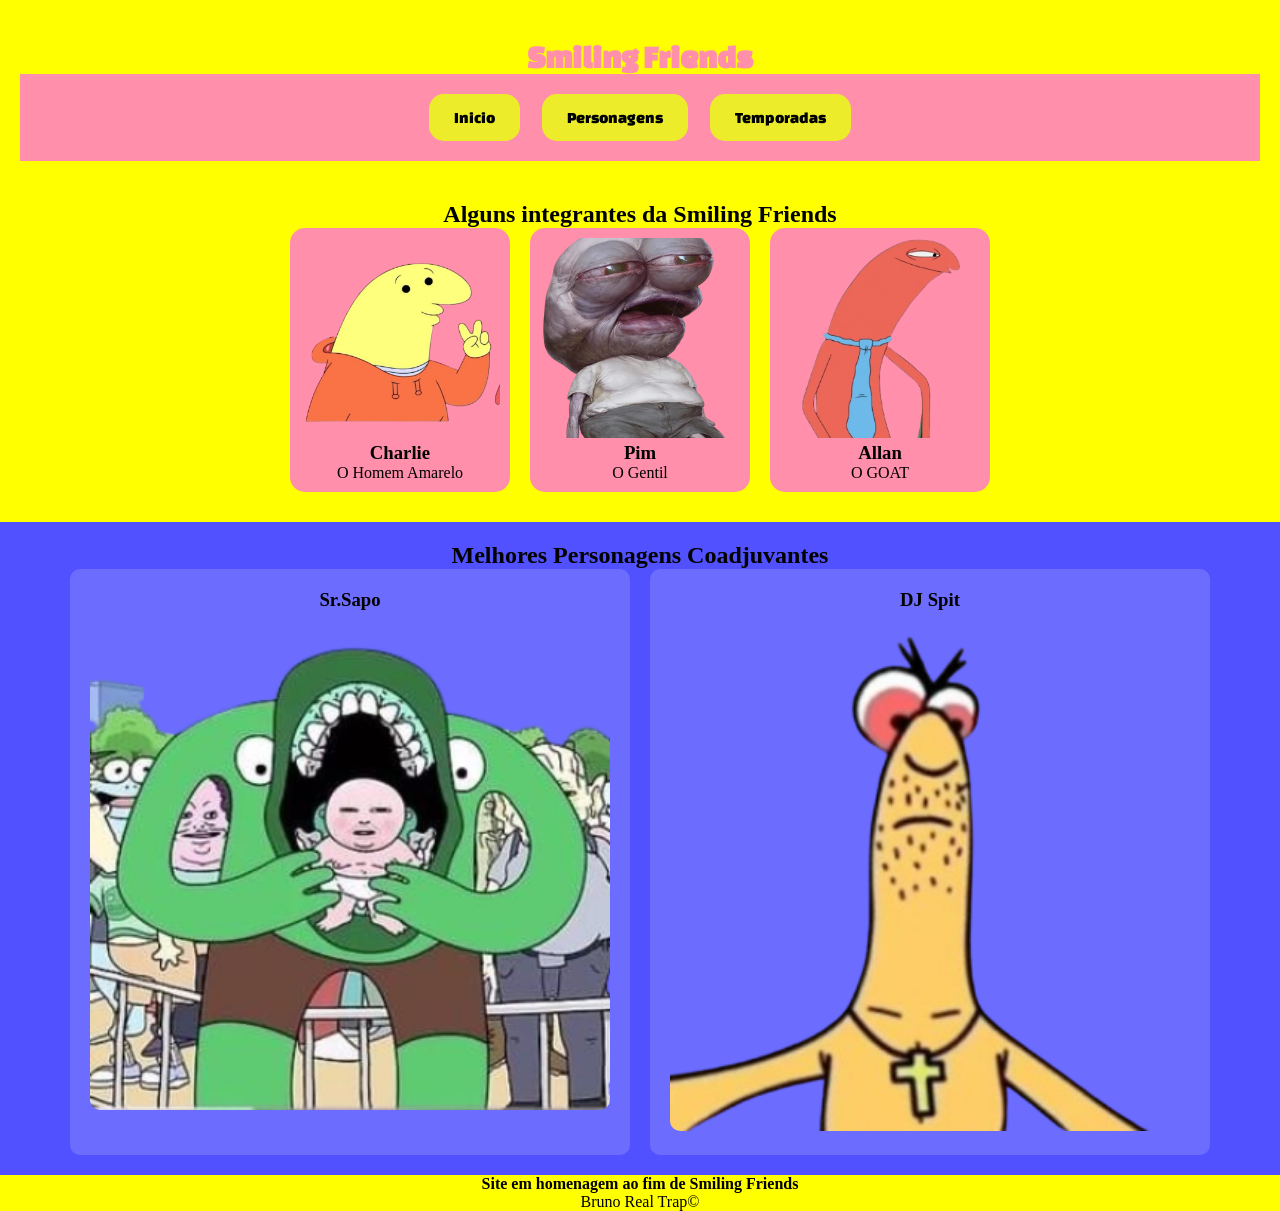
<file: index.html>
<!DOCTYPE html>
<html lang="pt=br">
<head>
    <meta charset="UTF-8">
    <meta name="viewport" content="width=device-width, initial-scale=1.0">
    <title>Smiling Friends</title>
    <link rel="stylesheet" href="./style.css">
    <link rel="shortcut icon" href="./imagens/favicon.png" type="image/x-icon">
</head>
<body>
  <header>
    <h1>Smiling Friends</h1>
    <nav>
      <a href="">Inicio</a>
      <a href="./personagens.html" target="_blank">Personagens</a>
      <a href="">Temporadas</a>
  </nav>
  </header>
 

  <main> <!--conteudo principal-->
    <section class="Personagens">
        <h2>Alguns integrantes da Smiling Friends</h2>
  
        <div class="personagens-container">
          <article class="cart"> <!--Charlie-->
            <img src="./imagens/charlie.png" alt="Charlie">
            <h3>Charlie</h3>
            <p>O Homem Amarelo</p>
          </article>
  

         <article class="cart">  <!--Pim-->
            <img src="./imagens/Pim.webp" alt="Pim">
            <h3>Pim</h3>
            <p>O Gentil</p>
            
         </article>


         <article class="cart"> <!--Alan-->
            <img src="./imagens/allan.png" alt="Allan">
            <h3>Allan</h3>
            <p>O GOAT</p>
         </article>
        </div>
        
    </section>
   
    <section id="seção-coadjuvantes">
      <h2>Melhores Personagens Coadjuvantes</h2>
     
     <div class="coadjuvantes-container">
      <article class="coadjuvantes">
        <h3>Sr.Sapo</h3>
        <img src="./imagens/srsapo.png" alt="foto_sr.sapo">
      </article>
     
      <article class="coadjuvantes">
        <h3>DJ Spit</h3>
        <img src="./imagens/djspit.png" alt="foto-dj-spit">
      </article>
     </div>
    </section>


  </main>

 
 
 
  <footer> <!--rodapé-->
   <h4>Site em homenagem ao fim de Smiling Friends</h4>
    <p>Bruno Real Trap&copy;</p>
  
  </footer>

</body>
</html>
</file>
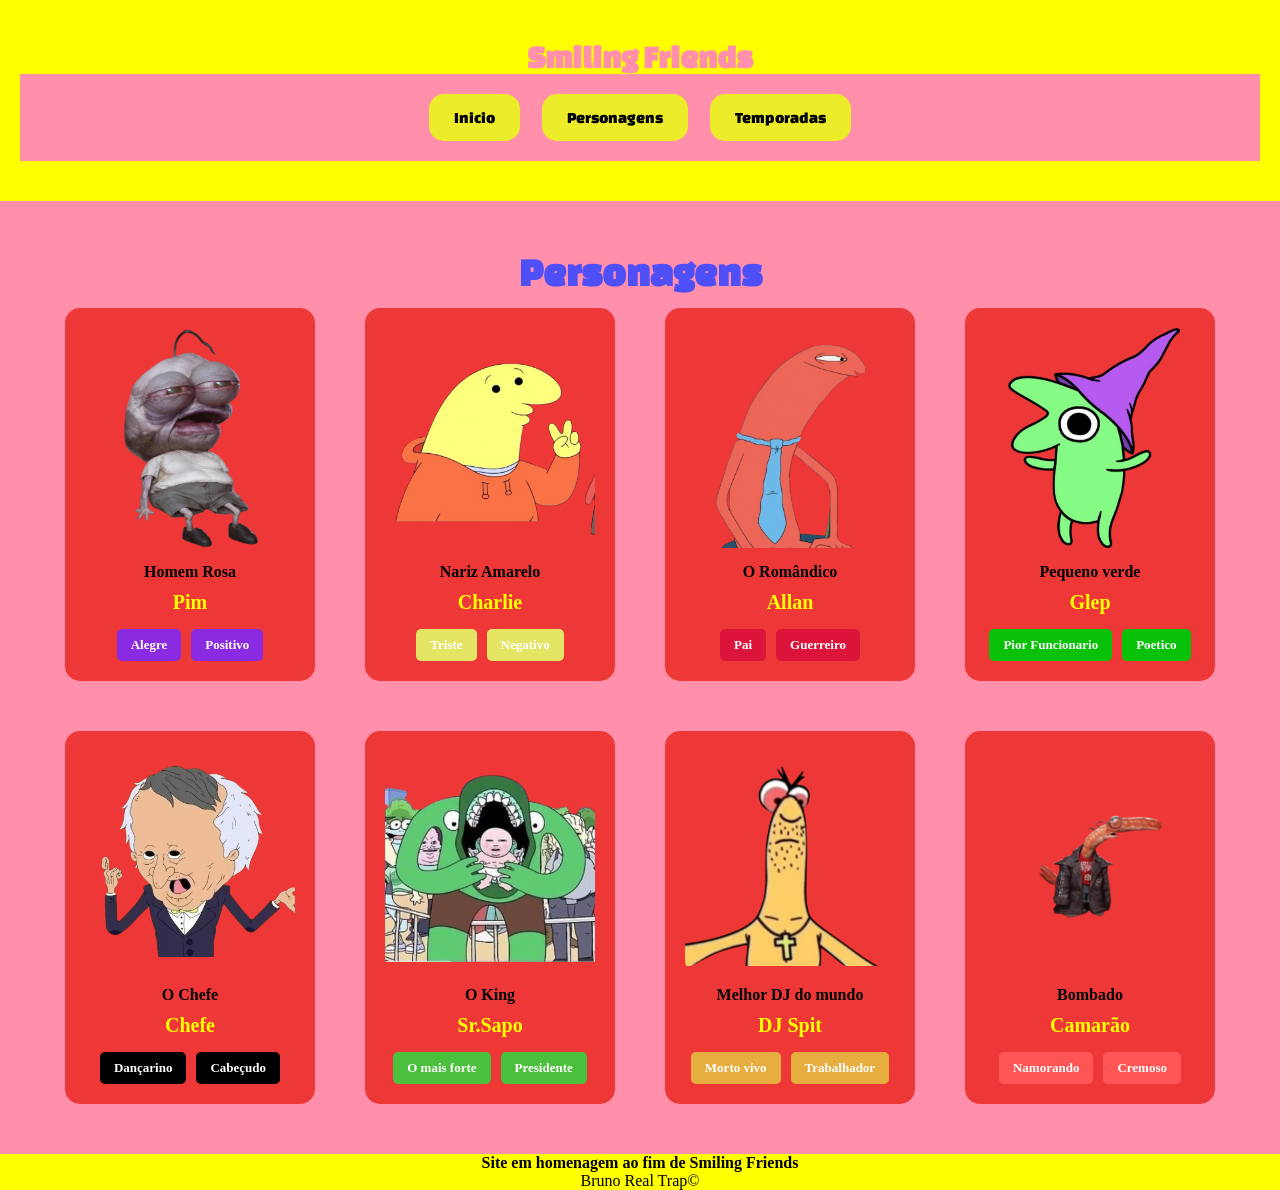
<file: personagens.html>
<!DOCTYPE html>
<html lang="pt-br">
<head>
   
    <meta charset="UTF-8">
    <meta name="viewport" content="width=device-width, initial-scale=1.0">
    <title>Personagens</title>
    <link rel="stylesheet" href="./style.css">
    <link rel="stylesheet" href="./personagens.css">
    <link rel="shortcut icon" href="./imagens/favicon.png" type="image/x-icon"> <!--serve pra colocar um icone no nome da pagina-->

</head>
<body>
    <header>
        <h1>Smiling Friends</h1>
        <nav>
          <a href="./index.html">Inicio</a>
          <a href="./personagens.html" target="_blank">Personagens</a>
          <a href="">Temporadas</a>
      </nav>
    </header>

    <main>
        <section id="personagem">
            <h2>Personagens</h2>
            <div class="container-personagens">
                
                <div class="item">
                    <img src="./imagens/Pim.webp" alt="Pim">
                    <p>Homem Rosa</p>
                    <h3>Pim</h3>
                    <div class="tags">
                        <span class="tag alegre">Alegre</span>
                        <span class="tag alegre">Positivo</span>
                    </div>
                </div>
                
                <div class="item">
                    <img src="./imagens/charlie.png" alt="charlie">
                    <p>Nariz Amarelo</p>
                    <h3>Charlie</h3>
                    <div class="tags">
                        <span class="tag triste">Triste</span>
                        <span class="tag triste">Negativo</span>
                    </div>
                </div>

                <div class="item">
                    <img src="./imagens/allan.png" alt="Allan">
                    <p>O Romândico</p>
                    <h3>Allan</h3>
                    <div class="tags">
                        <span class="tag guerreiro">Pai</span>
                        <span class="tag guerreiro">Guerreiro</span>
                    </div>
                </div>

                <div class="item">
                    <img src="./imagens/glep.png" alt="Glep">
                    <p>Pequeno verde</p>
                    <h3>Glep</h3>
                    <div class="tags">
                        <span class="tag poetico">Pior Funcionario</span>
                        <span class="tag poetico">Poetico</span>
                    </div>
                </div>

                <div class="item">
                    <img src="./imagens/Ochefe.png" alt="O Chefe">
                    <p>O Chefe</p>
                    <h3>Chefe</h3>
                    <div class="tags">
                        <span class="tag cabeçudo">Dançarino</span>
                        <span class="tag cabeçudo">Cabeçudo</span>
                    </div>
                </div>

                <div class="item">
                    <img src="./imagens/srsapo.png" alt="Sr.Sapo">
                    <p>O King</p>
                    <h3>Sr.Sapo</h3>
                    <div class="tags">
                        <span class="tag presidente">O mais forte</span>
                        <span class="tag presidente">Presidente</span>
                    </div>
                </div>

                <div class="item">
                    <img src="./imagens/djspit.png" alt="DJ Spit">
                    <p>Melhor DJ do mundo</p>
                    <h3>DJ Spit</h3>
                    <div class="tags">
                        <span class="tag trabalhador">Morto vivo</span>
                        <span class="tag trabalhador">Trabalhador</span>
                    </div>
                </div>

                <div class="item">
                    <img src="./imagens/camarão.png" alt="Camarão">
                    <p>Bombado</p>
                    <h3>Camarão</h3>
                    <div class="tags">
                        <span class="tag cremoso">Namorando</span>
                        <span class="tag cremoso">Cremoso</span>
                    </div>
                </div>
            
            </div>
        </section>
    </main>

    <footer>
        <h4>Site em homenagem ao fim de Smiling Friends</h4>
        <p>Bruno Real Trap&copy;</p>
      
    </footer>
</body>
</html>
</file>
<file: style.css>
/* RESET BASICO */
@import url('https://fonts.googleapis.com/css2?family=Changa+One:ital@0;1&display=swap');
@import url('https://fonts.googleapis.com/css2?family=Changa+One:ital@0;1&family=Lilita+One&display=swap');

*{
    box-sizing: border-box;
    margin: 0;
    padding: 0;
}

body{
    text-align: center;
    background-color: yellow;
    width: 100%;
    overflow-x: hidden;
}

/* HEADER */
header{
    color: #ff8fab;
    padding: 40px 20px;
    font-family: 'Changa One', sans-serif;
}

/* MENU */
nav{
    background-color:#ff8fab;
    width: 100%;
    padding: 10px;
}

nav a{
    text-decoration: none;
    color: black;
    display: inline-block;
    margin: 10px;
    padding: 15px 25px;
    background-color: rgb(236, 236, 42);
    border-radius: 15px;
    transition: 0.3s;
}

nav a:hover{
    background-color: rgb(243, 243, 96);
    transform: scale(1.05);
}

/* PERSONAGENS */
#Personagens{
    background-image: url(./imagens/banner_Smiling_Friends.jpg);
    background-size: cover;
    background-position: center;
    padding: 30px 10px;
}

#Personagens h2{
    font-family: 'Changa One', sans-serif;
    color: rgb(238, 56, 56);
    margin-bottom: 20px;
}

/* CONTAINER DOS CARDS */
.personagens-container{
    display: flex;
    flex-wrap: wrap;
    justify-content: center;
    gap: 20px;
}

/* CARD */
.cart{
    width: 220px;
    padding: 10px;
    border-radius:15px;
    background-color: #ff8fab;
    text-align: center;
    transition: 0.3s;
}

.cart:hover{
    transform: translateY(-10px);
}

.cart img{
    width: 100%;
    height: 200px;
    border-radius: 15px;
    object-fit: cover;
}

/* COADJUVANTES */
#seção-coadjuvantes{
    margin-top: 30px;
    background-color: rgb(81, 81, 255);
    padding: 20px;
}

/* CONTAINER */
.coadjuvantes-container{
    display: flex;
    flex-wrap: wrap;
    justify-content: center;
    gap: 20px;
}

/* CARD COADJUVANTES */
.coadjuvantes{
 
    width: 560px;
    max-width: 100%;
    border-radius: 10px;
 
    background-color: rgb(108, 108, 255);
 
    padding: 20px;
}

.coadjuvantes img{
    width: 100%;
    height: auto;
    border-radius: 10px;
}

/* ========================= */
/* RESPONSIVIDADE */
/* ========================= */

/* TABLET */
@media (max-width: 768px){

    nav a{
        display: block;
        margin: 10px auto;
        width: 80%;
    }

    .cart{
        width: 45%;
    }

    .coadjuvantes{
        width: 90%;
    }
}

/* CELULAR */
@media (max-width: 480px){

    header{
        font-size: 20px;
        padding: 20px;
    }

    .cart{
        width: 90%;
    }

    nav a{
        width: 90%;
        padding: 12px;
    }

    #Personagens h2{
        font-size: 24px;
    }
}
</file>
<file: personagens.css>
@import url('https://fonts.googleapis.com/css2?family=Changa+One:ital@0;1&display=swap');/*fonte titulo*/
@import url('https://fonts.googleapis.com/css2?family=Changa+One:ital@0;1&family=Lilita+One&display=swap');/*fonte do paragrafo*/

*{
    box-sizing: border-box;
    margin: 0%;
    padding: 0%;
}

body{
    background-color: yellow  ;
}

#personagem{
    background-color: #ff8fab;
    padding: 50px 20px; /*espaçamento interno*/

}

#personagem h2{
    color: rgb(79, 79, 248);
    font-size: 40px;
    text-align: center;
    font-family: 'Changa One';
    margin-bottom: 15px;
}

.container-personagens{
    display: flex; /*ativa o flex box*/
    flex-wrap: wrap;
    justify-content: center;
    align-items: stretch; /*deixa os itens com a mesma altura*/
    gap: 50px ;

}

.item{
    width: 250px;
    background-color: rgb(238, 56, 56);
    border-radius: 15px;
    padding: 20px;
    display: flex;
    flex-direction: column;
    justify-content: space-between;
    transition: 0.3s, box-shadow 0.3s;
    
}
.item:hover{
    transform: translateY(-10px);
    box-shadow: 0 0 30px white;
}
.item img{
    width: 100%;
    height: 220px;
    object-fit: contain;
    border-radius: 10px;
    margin-bottom: 15px;
    
}

.item p{
    color: black;
    font-weight: bold;
    margin-bottom: 10px;
}

.item h3{
    color: yellow;
    font-size: 20px;
    margin-bottom: 15px;
}

.tags{
    display: flex;
    flex-wrap: wrap;
    gap: 10px;
    justify-content: center;
}

.tag {
    color: white;
    padding: 8px 14px;
    border-radius: 5px;
    font-size: 13px;
    font-weight: bold;
    display: inline-block;
}

.alegre{
    background-color: blueviolet;
}

.triste{
    background-color: rgb(228, 228, 101);
}

.guerreiro{
    background-color: crimson;
}

.poetico{
    background-color: rgb(9, 193, 9);
}

.cabeçudo{
    background-color: black;
}

.presidente{
    background-color: rgba(0, 255, 64, 0.681);
}

.trabalhador{
    background-color: rgb(232, 173, 63);
}

.cremoso{
    background-color: rgb(255, 85, 85);
}

/*midia query*/

@media(max-width:600px){
    #personagem h2{
        font-size: 50px;
    }

    .item{
        width: 100%;
        max-width: 320px;
    }
}
</file>
